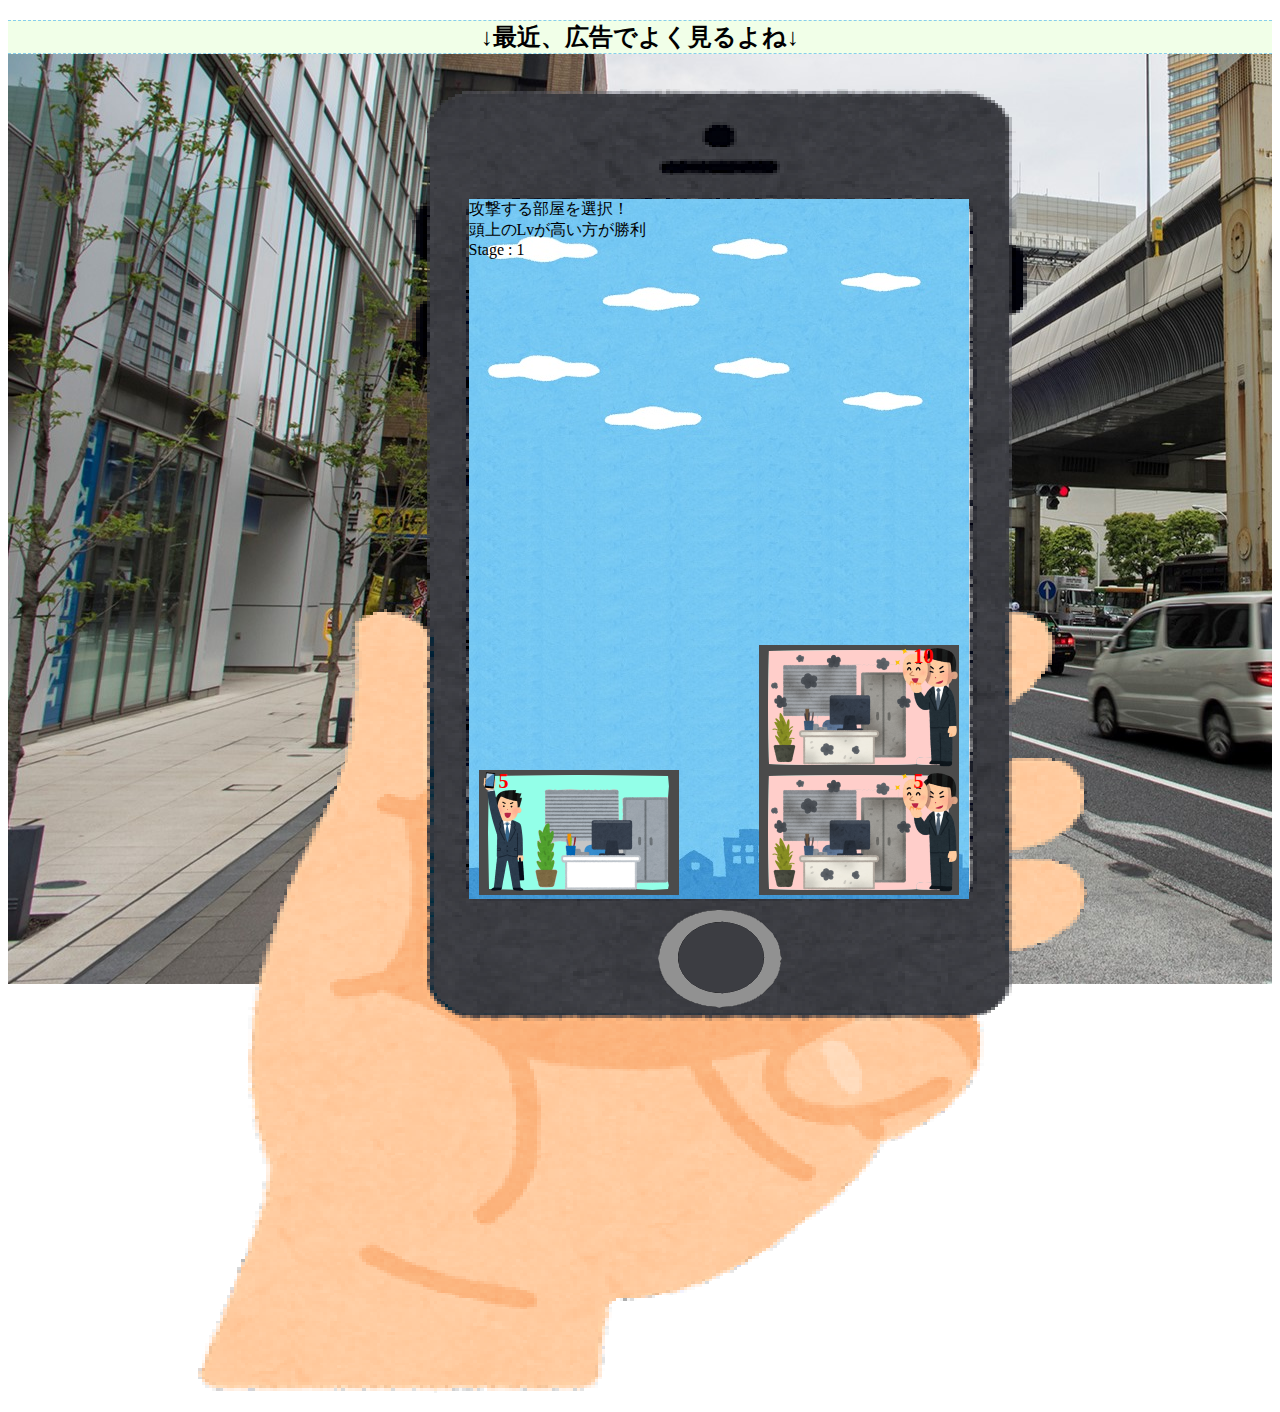
<file: docs/index.html>
<!DOCTYPE html>
<html lang="ja">

<head>
  <meta charset="utf-8">
  <meta name="viewport" content="width=device-width, initial-scale=1, shrink-to-fit=no">
  <meta name="theme-color" content="#000000">
  <script type="text/javascript" src="modules/lodash.full.js"></script>
  <script type="text/javascript" src="modules/test-boilerplate.js"></script>
  <script type="text/javascript" src="modules/util.js"></script>
  <title>広告でよく見るやつ</title>
</head>

<body>
  <div id="around">
    <h2>↓最近、広告でよく見るよね↓</h2>
    <div id="frame">
      <div id="game">
        攻撃する部屋を選択！<br>
        頭上のLvが高い方が勝利<br>
        <div id="stageNo"></div>
      </div>
      <div id="darkScreen" style="visibility: hidden;">
        <img src="media/dark.png">
      </div>
      <div id="homebutton">
        <img src="media/button.png">
      </div>
    </div>
  </div>



  <!-- <h1>プログラミング基礎へようこそ！</h1>
  <h3>Mac をお使いの方は、 <font color="blue"> Cmd + Option + J</font><br>
    Windows/Linux をお使いの方は、 <font color="blue"> Control+Shift+J</font> <br>
    をクリックして、デベロッパーツールを開いてください。</h3>
  <h3>下記にユニコーンの画像が表示されていれば成功です！</h3>
  <img src="https://cdn.dribbble.com/users/1281272/screenshots/4515441/unicorn.gif"> -->
  <link rel="stylesheet" type="text/css" href="style.css" />
  <script type="text/javascript" src="script.js"></script>
</body>

</html>
</file>
<file: docs/style.css>
#around {
    background: url(media/pageBackground2.jpg) no-repeat fixed;
    display: block;
    margin-left: auto;
    margin-right: auto;
}

#frame {
    background-image: url("media/frame.png");
    height: 1330px;
    width: 923px;
    display: block;
    position: relative;
    margin-left: auto;
    margin-right: auto;
}

#darkScreen {
    height: 700px;
    width: 500px;
    position: absolute;
    top: 125px;
    left: 290px;
}

#game {
    background-image: url("media/game_background.jpg");
    height: 700px;
    width: 500px;
    position: absolute;
    top: 125px;
    left: 290px;
    /* display: block;
    position: relative;
    margin-left: auto;
    margin-right: auto; */
}

#playerTower {
    height: 500px;
    width: 200px;
    position: absolute;
    bottom: 0px;
    left: 10px;
}

#enemyTower {
    /* background-image: url("media/enemyTowerBackground.png"); */
    height: 500px;
    width: 200px;
    position: absolute;
    bottom: 0px;
    right: 10px;
}

#homebutton {
    position: absolute;
    bottom: 390px;
    right: 320px;
}

h2 {
    text-align: center;
    border-top: dashed 1px skyblue;
    border-bottom: dashed 1px skyblue;
    background-color: rgb(241, 255, 232);
}
</file>
